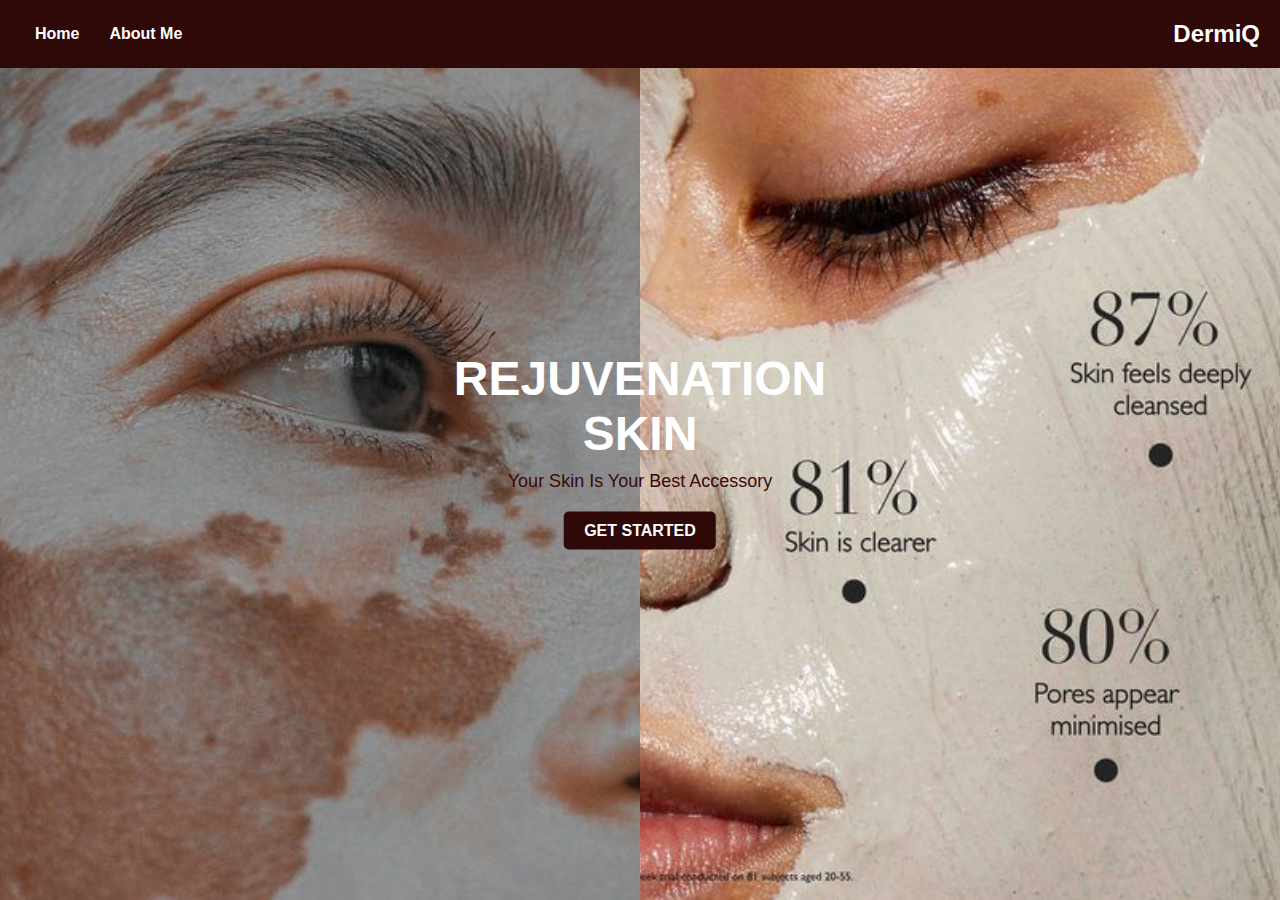
<file: DermiQ-main/index.html>
<!DOCTYPE html>
<html lang="en">
<head>
  <meta charset="UTF-8">
  <meta name="viewport" content="width=device-width, initial-scale=1.0">
  <title>DermiQ</title>
  <link rel="stylesheet" href="styles.css">
</head>
<body>

  <header>
    <nav class="navbar">
      <ul>
        <li><a href="#">Home</a></li>
        <li><a href="about.html">About Me</a></li>
      </ul>
      <h1 class="logo">DermiQ</h1>
    </nav>
  </header>

  <section class="hero">
    <div class="image-container">
      <!-- Left Image -->
      <img src="left-image.jpg" alt="Rejuvenation Image">
      <!-- Right Image -->
      <img src="right-image.jpg" alt="Skin Image">
    </div>
    <div class="text-overlay">
      <h1>REJUVENATION <span>SKIN</span></h1>
      <p>Your Skin Is Your Best Accessory</p>
      <a href="login.html" class="learn-more">GET STARTED</a>
    </div>
  </section>

</body>
</html>
</file>
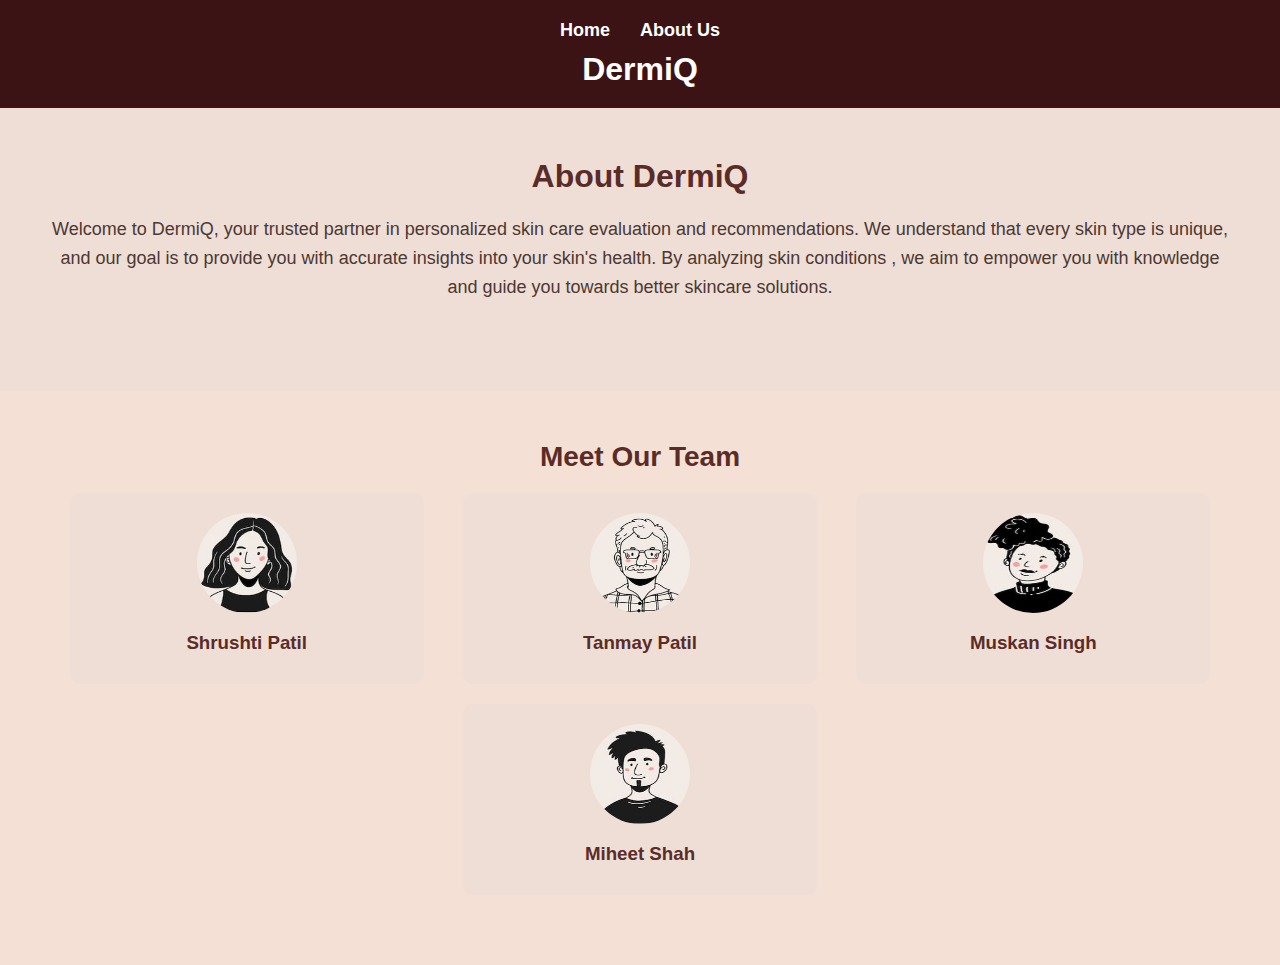
<file: DermiQ-main/about.html>
<!DOCTYPE html>
<html lang="en">
<head>
    <meta charset="UTF-8">
    <meta name="viewport" content="width=device-width, initial-scale=1.0">
    <title>About Us - DermiQ</title>
    <link rel="stylesheet" href="styles.css">
    <style>
        body {
            font-family: Arial, sans-serif;
            margin: 0;
            padding: 0;
            background-color: #f5f5f5;
        }

        header {
            background-color: #3b1314;
            padding: 20px;
            text-align: center;
        }

        nav ul {
            list-style: none;
            padding: 0;
            display: flex;
            justify-content: center;
            align-items: center;
        }

        nav ul li {
            margin: 0 15px;
        }

        nav ul li a {
            color: white;
            text-decoration: none;
            font-weight: bold;
            font-size: 18px;
        }

        h1.logo {
            color: white;
            font-size: 32px;
            margin-top: 10px;
        }

        /* About Section Styling */
        .about-section {
            padding: 50px;
            background-color: #efded6;
            text-align: center;
        }

        .about-section h2 {
            color: #5b2c27;
            font-size: 32px;
            margin-bottom: 20px;
        }

        .about-section p {
            color: #4b3833;
            font-size: 18px;
            margin-bottom: 40px;
            line-height: 1.6;
        }

        .team-section {
            background-color: #f5e0d6;
            padding: 50px;
            text-align: center;
        }

        .team-section h2 {
            color: #5b2c27;
            font-size: 28px;
            margin-bottom: 20px;
        }

        .team-container {
            display: flex;
            justify-content: space-around;
            flex-wrap: wrap;
        }

        .team-member {
            width: 30%;
            margin-bottom: 20px;
            padding: 20px;
            background-color: #efded6;
            border-radius: 10px;
        }

        .team-member img {
            width: 100px;
            height: 100px;
            border-radius: 50%;
            margin-bottom: 15px;
        }

        .team-member h3 {
            color: #5b2c27;
            margin-bottom: 10px;
        }

        .team-member p {
            color: #4b3833;
            font-size: 16px;
        }

        /* Media Queries */
        @media (max-width: 768px) {
            .team-container {
                flex-direction: column;
                align-items: center;
            }

            .team-member {
                width: 80%;
            }
        }
    </style>
</head>
<body>
    <header>
        <nav>
            <ul>
                <li><a href="index.html">Home</a></li>
                <li><a href="about.html">About Us</a></li>
            </ul>
            <h1 class="logo">DermiQ</h1>
        </nav>
    </header>

    <section class="about-section">
        <h2>About DermiQ</h2>
        <p>Welcome to DermiQ, your trusted partner in personalized skin care evaluation and recommendations. We understand that every skin type is unique, and our goal is to provide you with accurate insights into your skin's health. By analyzing skin conditions , we aim to empower you with knowledge and guide you towards better skincare solutions.</p>
    </section>

    <section class="team-section">
        <h2>Meet Our Team</h2>
        <div class="team-container">
            <div class="team-member">
                <img src="shrush.png" alt="Founder Image"> <!-- Replace with actual image -->
                <h3>Shrushti Patil</h3>
                
            </div>
            <div class="team-member">
                <img src="tanmay.png" alt="Designer Image"> <!-- Replace with actual image -->
                <h3>Tanmay Patil</h3>
                
            </div>
            <div class="team-member">
                <img src="muskan.png" alt="Dermatologist Image"> <!-- Replace with actual image -->
                <h3>Muskan Singh</h3>
                
            </div>
            <div class="team-member">
                <img src="miheet.png" alt="Dermatologist Image"> <!-- Replace with actual image -->
                <h3>Miheet Shah</h3>
                
            </div>
        </div>
    </section>

</body>
</html>
</file>
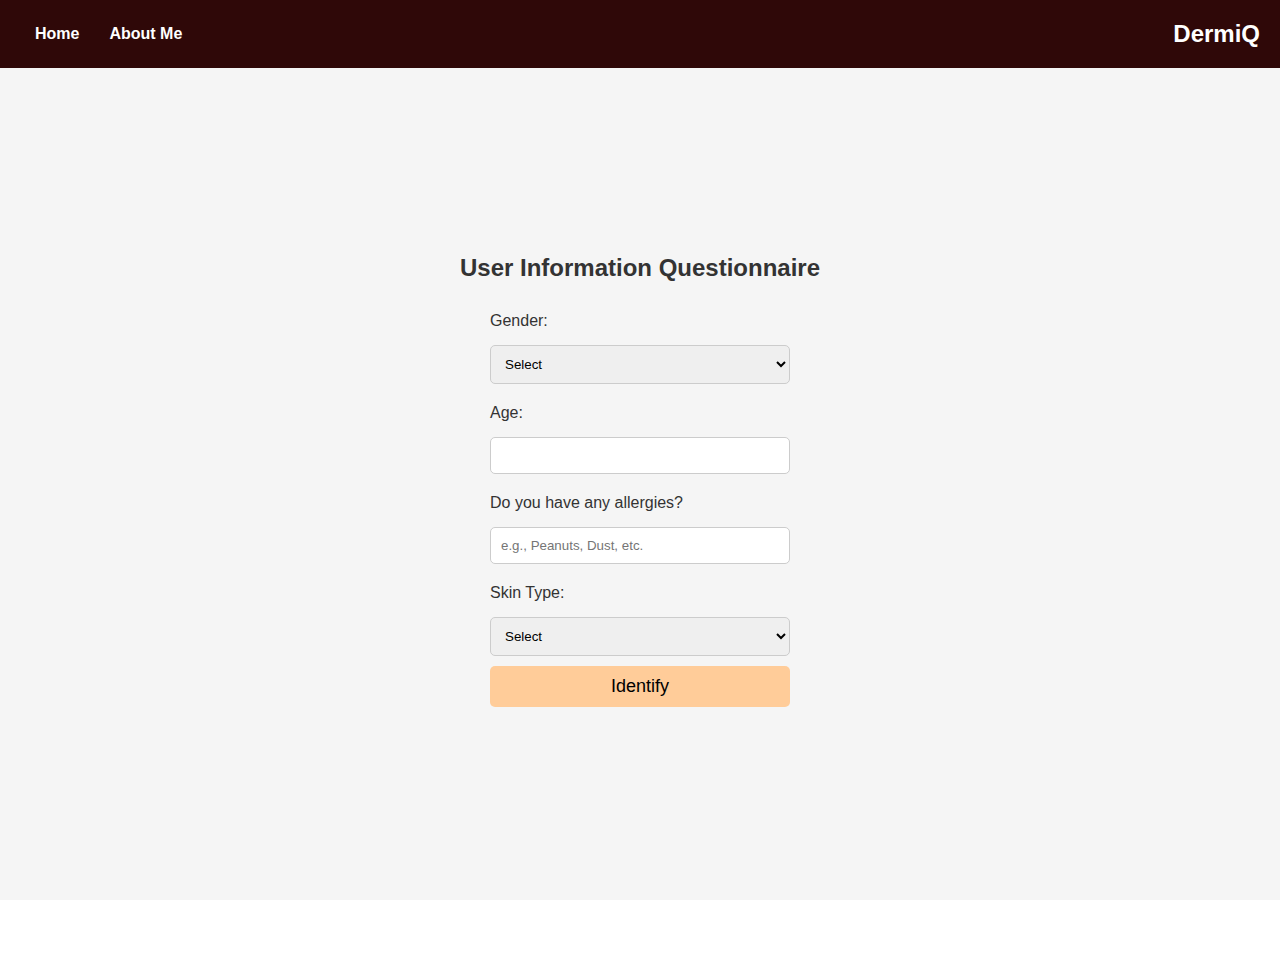
<file: DermiQ-main/dashboard.html>
<!DOCTYPE html>
<html lang="en">
<head>
    <meta charset="UTF-8">
    <meta name="viewport" content="width=device-width, initial-scale=1.0">
    <title>DermiQ - User Questionnaire</title>
    <link rel="stylesheet" href="styles.css">
</head>
<body>
    <header>
        <nav class="navbar">
            <ul>
                <li><a href="index.html">Home</a></li>
                <li><a href="about.html">About Me</a></li>
            </ul>
            <h1 class="logo">DermiQ</h1>
        </nav>
    </header>

    <section class="form-section">
        <h2>User Information Questionnaire</h2>
        <form id="questionnaire">
            <label for="gender">Gender:</label>
            <select id="gender" name="gender" required>
                <option value="">Select</option>
                <option value="male">Male</option>
                <option value="female">Female</option>
                <option value="other">Other</option>
            </select>

            <label for="age">Age:</label>
            <input type="number" id="age" name="age" required min="1" max="120">

            <label for="allergy">Do you have any allergies?</label>
            <input type="text" id="allergy" name="allergy" placeholder="e.g., Peanuts, Dust, etc.">

            <label for="skin-type">Skin Type:</label>
            <select id="skin-type" name="skinType" required>
                <option value="">Select</option>
                <option value="oily">Oily</option>
                <option value="dry">Dry</option>
                <option value="normal">Normal</option>
                <option value="combination">Combination</option>
            </select>

            <button type="button" onclick="submitForm()">Identify</button>
        </form>
    </section>

    <script>
        // Function to handle form submission and data storage
        function submitForm() {
            // Store form data in Session Storage
            sessionStorage.setItem('gender', document.getElementById('gender').value);
            sessionStorage.setItem('age', document.getElementById('age').value);
            sessionStorage.setItem('allergy', document.getElementById('allergy').value);
            sessionStorage.setItem('skinType', document.getElementById('skin-type').value);

            // Redirect to the evaluation page
            window.location.href = 'evaluation.html';
        }

        // Autofill the form fields from Session Storage on page load
        window.onload = function() {
            const gender = sessionStorage.getItem('gender');
            const age = sessionStorage.getItem('age');
            const allergy = sessionStorage.getItem('allergy');
            const skinType = sessionStorage.getItem('skinType');

            if (gender) document.getElementById('gender').value = gender;
            if (age) document.getElementById('age').value = age;
            if (allergy) document.getElementById('allergy').value = allergy;
            if (skinType) document.getElementById('skin-type').value = skinType;
        };
    </script>
</body>
</html>
</file>
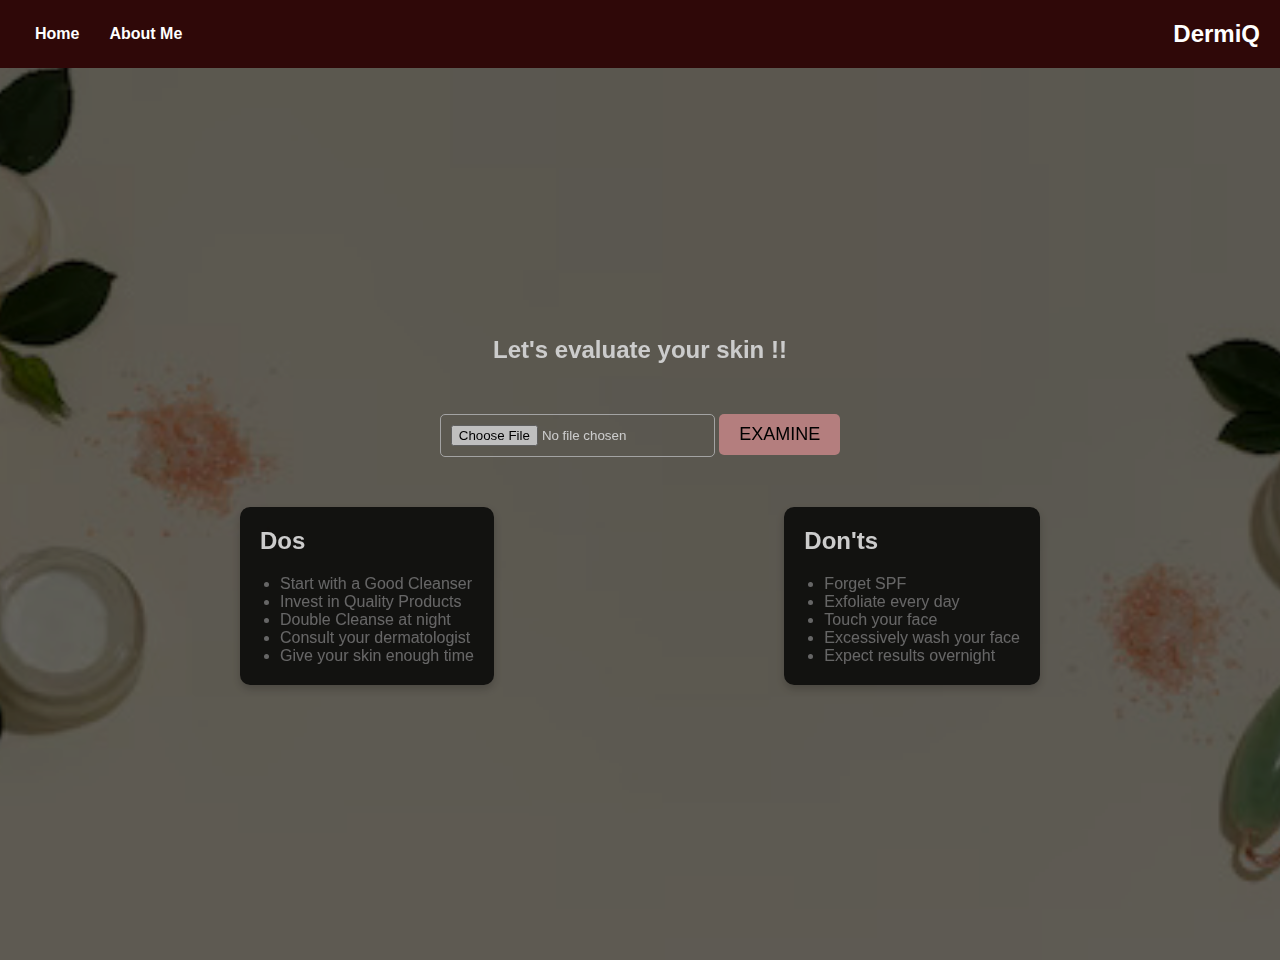
<file: DermiQ-main/evaluation.html>
<!DOCTYPE html>
<html lang="en">
<head>
    <meta charset="UTF-8">
    <meta name="viewport" content="width=device-width, initial-scale=1.0">
    <title>DermiQ - Evaluate Your Skin</title>
    <link rel="stylesheet" href="styles.css">
</head>
<body>
    <header>
        <nav class="navbar">
            <ul>
                <li><a href="index.html">Home</a></li>
                <li><a href="about.html">About Me</a></li>
            </ul>
            <h1 class="logo">DermiQ</h1>
        </nav>
    </header>
    
    <section class="evaluation">
        <h2>Let's evaluate your skin !!</h2>
        <form id="skinForm" enctype="multipart/form-data">
            <input type="file" id="skinImage" accept="image/*" required>
            <button type="button" onclick="submitForm()">EXAMINE</button>
        </form>

        <!-- Result display -->
        <div id="result"></div>

        <!-- Dos and Don'ts Section -->
        <div class="dos-donts">
            <div class="dos">
                <h2>Dos</h2>
                <ul>
                    <li>Start with a Good Cleanser</li>
                    <li>Invest in Quality Products</li>
                    <li>Double Cleanse at night</li>
                    <li>Consult your dermatologist</li>
                    <li>Give your skin enough time</li>
                </ul>
            </div>
            <div class="donts">
                <h2>Don'ts</h2>
                <ul>
                    <li>Forget SPF</li>
                    <li>Exfoliate every day</li>
                    <li>Touch your face</li>
                    <li>Excessively wash your face</li>
                    <li>Expect results overnight</li>
                </ul>
            </div>
        </div>
    </section>

    <script>
        async function submitForm() {
            const form = document.getElementById('skinForm');
            const formData = new FormData(form);
            const fileInput = document.getElementById('skinImage').files[0];
            
            if (!fileInput) {
                alert("Please select an image first.");
                return;
            }

            formData.append("file", fileInput);

            try {
                const response = await fetch('http://127.0.0.1:8000/upload-image/', {
                    method: 'POST',
                    body: formData
                });

                // Check if the response is ok (status code 200-299)
                if (!response.ok) {
                    throw new Error(`HTTP error! status: ${response.status}`);
                }

                const result = await response.json();
                console.log("Result from server:", result); // Log the response for debugging

                if (result.prediction) {
                    document.getElementById('result').innerHTML = "Prediction: " + result.prediction;
                } else if (result.error) {
                    document.getElementById('result').innerHTML = "Error: " + result.error;
                } else {
                    document.getElementById('result').innerHTML = "Unexpected response format.";
                }
            } catch (error) {
                console.error("Error:", error);
                document.getElementById('result').innerHTML = "An error occurred. Please try again.";
            }
        }
    </script>
</body>
</html>
</file>
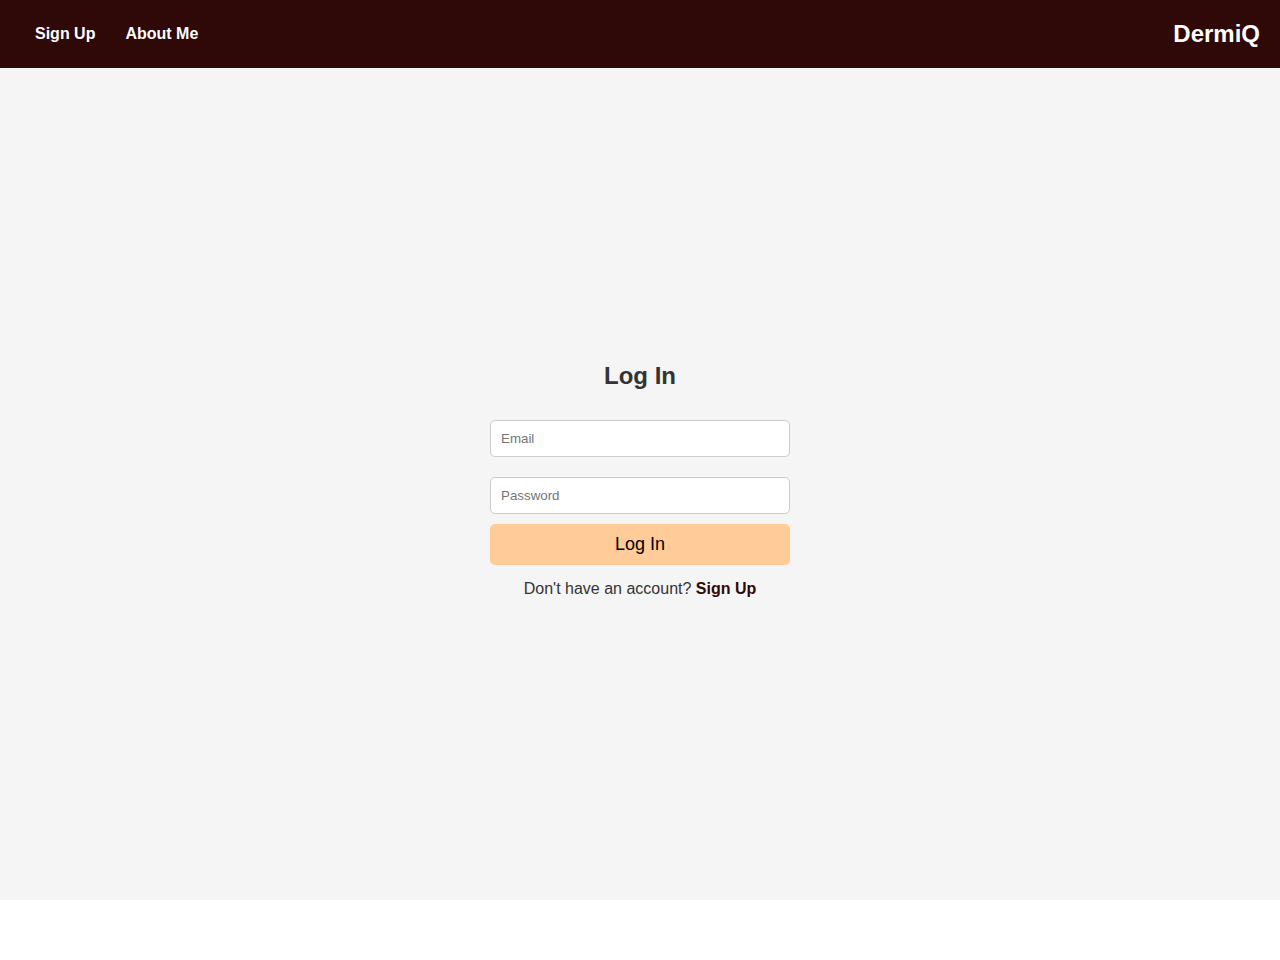
<file: DermiQ-main/login.html>
<!DOCTYPE html>
<html lang="en">
<head>
    <meta charset="UTF-8">
    <meta name="viewport" content="width=device-width, initial-scale=1.0">
    <title>DermiQ - Log In</title>
    <link rel="stylesheet" href="styles.css">
</head>
<body>
    <header>
        <nav class="navbar">
            <ul>
                <li><a href="signup.html">Sign Up</a></li>
                <li><a href="about.html">About Me</a></li>
            </ul>
            <h1 class="logo">DermiQ</h1>
        </nav>
    </header>
    
    <section class="form-section">
        <h2>Log In</h2>
        <form id="login-form" onsubmit="return handleLogin(event);">
            <input type="email" name="email" placeholder="Email" required>
            <input type="password" name="password" placeholder="Password" required>
            <button type="submit">Log In</button>
        </form>
        <p>Don't have an account? <a href="signup.html">Sign Up</a></p>
    </section>

    <script src="script.js"></script>
    <script>
        function handleLogin(event) {
            event.preventDefault(); // Prevent form submission
            const form = event.target;
            const email = form.email.value;
            const password = form.password.value;

            loginUser(email, password); // Call the function to log in user
            form.reset(); // Reset the form after submission
        }
    </script>
</body>
</html>
</file>
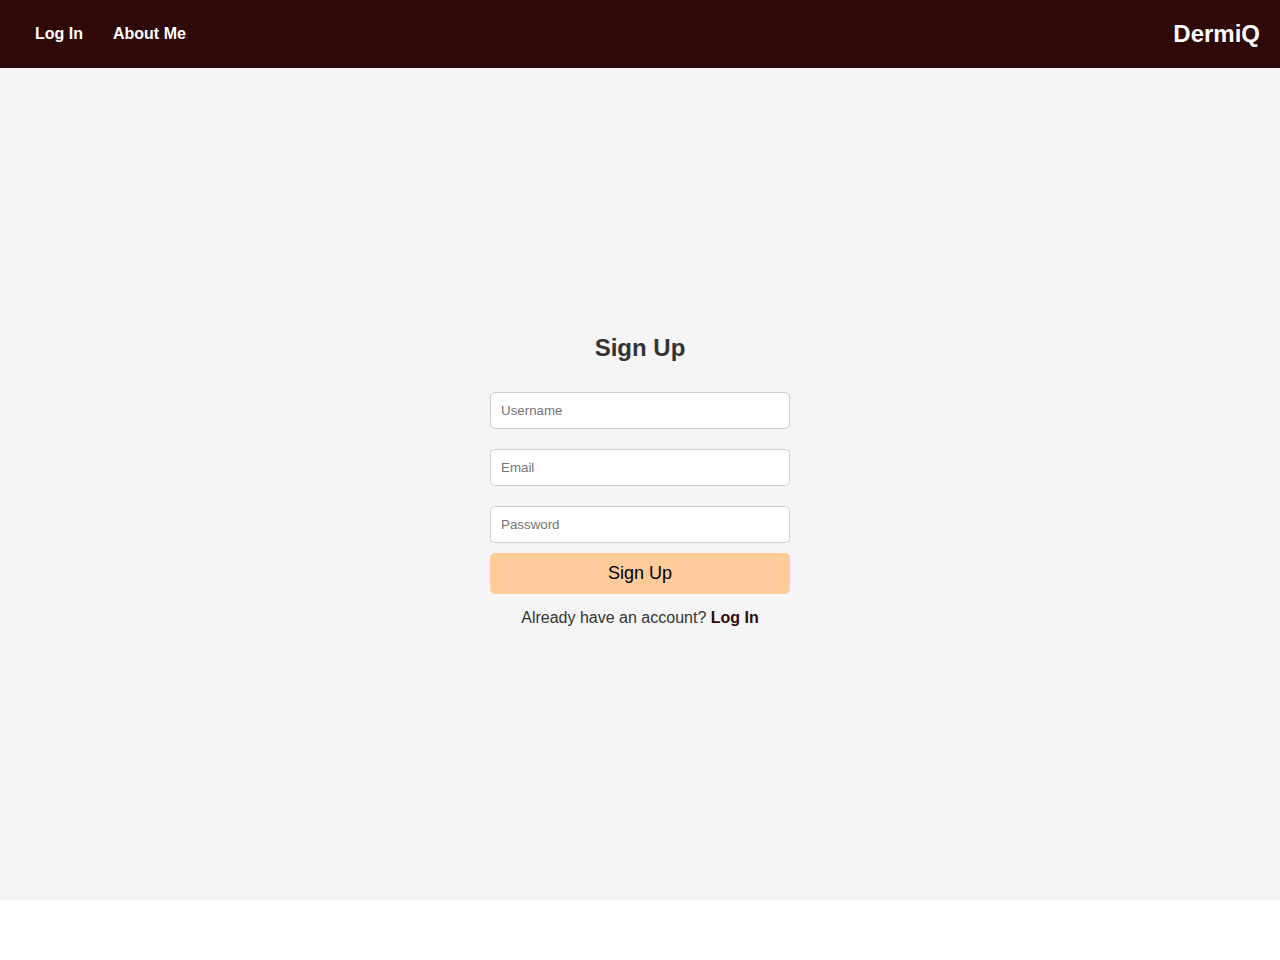
<file: DermiQ-main/signup.html>
<!DOCTYPE html>
<html lang="en">
<head>
    <meta charset="UTF-8">
    <meta name="viewport" content="width=device-width, initial-scale=1.0">
    <title>DermiQ - Sign Up</title>
    <link rel="stylesheet" href="styles.css">
</head>
<body>
    <header>
        <nav class="navbar">
            <ul>
                <li><a href="login.html">Log In</a></li>
                <li><a href="about.html">About Me</a></li>
            </ul>
            <h1 class="logo">DermiQ</h1>
        </nav>
    </header>
    
    <section class="form-section">
        <h2>Sign Up</h2>
        <form id="signup-form" onsubmit="return handleSignup(event);">
            <input type="text" name="username" placeholder="Username" required>
            <input type="email" name="email" placeholder="Email" required>
            <input type="password" name="password" placeholder="Password" required>
            <button type="submit">Sign Up</button>
        </form>
        <p>Already have an account? <a href="login.html">Log In</a></p>
    </section>

    <script src="script.js"></script>
    <script>
        function handleSignup(event) {
            event.preventDefault(); // Prevent form submission
            const form = event.target;
            const username = form.username.value;
            const email = form.email.value;
            const password = form.password.value;

            createUser(username, email, password); // Call the function to create a new user
            form.reset(); // Reset the form after submission
        }
    </script>
</body>
</html>
</file>
<file: DermiQ-main/styles.css>
/* General body reset */
* {
    margin: 0;
    padding: 0;
    box-sizing: border-box;
}

body, html {
    height: 100%;
    font-family: Arial, sans-serif;
}

/* Navbar Styling */
.navbar {
    display: flex;
    justify-content: space-between;
    align-items: center;
    padding: 20px;
    background-color: #2f0808; /* Dark red for header */
    position: fixed;
    top: 0;
    width: 100%;
    z-index: 10;
}

.navbar ul {
    display: flex;
    list-style: none;
}

.navbar li {
    margin: 0 15px;
}

.navbar a {
    color: white;
    text-decoration: none;
    font-weight: bold;
}

.logo {
    color: white;
    font-size: 24px;
}

/* Fullscreen Hero Section */
.hero {
    display: flex;
    height: 100vh; /* Full viewport height */
    width: 100vw;  /* Full viewport width */
    position: relative;
    overflow: hidden;
}

/* Image container to cover the full screen */
.image-container {
    display: flex;
    flex: 1;
    height: 100%;
    width: 100%;
}

.image-container img {
    width: 50%; /* Images take up half the screen */
    height: 100%; /* Ensure full vertical coverage */
    object-fit: cover; /* Cover the space while maintaining aspect ratio */
}

/* Text Overlay */
.text-overlay {
    position: absolute;
    top: 50%;
    left: 50%;
    transform: translate(-50%, -50%);
    text-align: center;
    color: white;
    z-index: 2;
}

.text-overlay h1 {
    font-size: 48px;
}

.text-overlay span {
    display: block;
    font-size: 48px;
    font-weight: bold;
}

.text-overlay p {
    margin-top: 10px;
    font-size: 18px;
    color: #3b0808; /* Add your desired color here */
}

.learn-more {
    display: inline-block;
    margin-top: 20px;
    padding: 10px 20px;
    background-color: #2f0808; /* Dark red background for button */
    color: white;
    text-decoration: none;
    font-weight: bold;
    border-radius: 5px;
    transition: background 0.3s;
}

.learn-more:hover {
    background-color: #f5efef; /* Lighter red on hover */
}

/* Evaluation Section */
.evaluation {
        display: flex;                  /* Use Flexbox for centering */
        flex-direction: column;        /* Stack children vertically */
        justify-content: center;       /* Center content vertically */
        align-items: center;           /* Center content horizontally */
        height: 100vh;                 /* Full viewport height for the evaluation section */
        width: 100vw;                  /* Full viewport width */
        margin-top: 60px;              /* To avoid overlap with fixed navbar */
        background-image: url('center.jpg'); /* Set your high-resolution background image here */
        background-size: cover;        /* Cover the entire section */
        background-position: center;   /* Center the image */
        background-repeat: no-repeat;  /* Prevent image repetition */
        filter: brightness(0.8);       /* Optional: reduce brightness for better text contrast */
        color: white;                  /* Change text color to white for contrast */
        position: relative;            /* Required for absolute positioning of overlay */
    
}

.evaluation::before {
    content: '';
    position: absolute;
    top: 0;
    left: 0;
    right: 0;
    bottom: 0;
    background-color: rgba(0, 0, 0, 0.5); /* Dark overlay with 50% opacity */
    z-index: 1; /* Make sure the overlay is on top */
}

.evaluation h2 {
    font-size: 24px;
    margin-bottom: 20px;
    z-index: 2; /* Bring the heading above the overlay */
    position: relative; /* Required for z-index to work */
}

.evaluation form {
    margin: 20px 0;
    position: relative; /* Ensure form is above the overlay */
    z-index: 2; /* Bring the form above the overlay */
}

.evaluation input[type="file"] {
    margin: 10px 0;
    padding: 10px;
    border: 1px solid #ccc; /* Add border for file input */
    border-radius: 5px; /* Round edges */
}

.evaluation button {
    background-color: #e19d9d; /* Button color */
    border: none;
    padding: 10px 20px;
    font-size: 18px;
    cursor: pointer;
    border-radius: 5px; /* Round edges */
}

.dos-donts {
    display: flex;                 /* Flexbox layout for side-by-side display */
    justify-content: space-between;/* Space out the two columns */
    margin-top: 20px;             /* Space above the section */
    width: 80%;                   /* Set width of the section */
    max-width: 800px;             /* Maximum width */
}

.dos, .donts {
    background-color: rgba(0, 0, 0, 0.8); /* Slightly transparent white background */
    border-radius: 10px;          /* Rounded corners */
    padding: 20px;                /* Padding inside each box */
    box-shadow: 0 4px 8px rgba(0, 0, 0, 0.2); /* Subtle shadow for depth */
}

.dos h2, .donts h2 {
    color: #ffffff;               /* Dark red color for headings */
}

.dos ul, .donts ul {
    list-style-type: disc;        /* Disc bullet points */
    padding-left: 20px;           /* Space from the left */
}

/* Form Section Styling */
.form-section {
    display: flex;                   /* Use Flexbox for centering */
    flex-direction: column;         /* Stack children vertically */
    justify-content: center;        /* Center content vertically */
    align-items: center;            /* Center content horizontally */
    height: calc(100vh - 60px);     /* Full viewport height minus navbar height */
    width: 100vw;                   /* Full viewport width */
    margin-top: 60px;               /* To avoid overlap with fixed navbar */
    background-color: #f5f5f5;      /* Light background for contrast */
    color: #333;                    /* Dark text color */
}

.form-section h2 {
    font-size: 24px;
    margin-bottom: 20px;
}

.form-section form {
    display: flex;                  /* Flexbox for form layout */
    flex-direction: column;        /* Stack form elements vertically */
    width: 300px;                  /* Fixed width for the form */
}

.form-section input[type="text"],
.form-section input[type="email"],
.form-section input[type="password"] {
    margin: 10px 0;
    padding: 10px;
    border: 1px solid #ccc;        /* Add border for inputs */
    border-radius: 5px;            /* Round edges */
}

.form-section button {
    background-color: #ffcc99;      /* Button color */
    border: none;
    padding: 10px 20px;
    font-size: 18px;
    cursor: pointer;
    border-radius: 5px;             /* Round edges */
}

.form-section p {
    margin-top: 15px;
}

.form-section a {
    color: #2f0808;                  /* Dark red color for links */
    text-decoration: none;
    font-weight: bold;
}

.form-section a:hover {
    text-decoration: underline;      /* Underline on hover */
}

/* Responsive Styling */
@media (max-width: 768px) {
    .form-section h2 {
        font-size: 20px; /* Adjusted for smaller screens */
    }

    .form-section input[type="text"],
    .form-section input[type="email"],
    .form-section input[type="password"],
    .form-section button {
        width: 100%; /* Make inputs and button full-width on smaller screens */
    }
}
/* Form Section Styling */
.form-section {
    display: flex;                   /* Use Flexbox for centering */
    flex-direction: column;         /* Stack children vertically */
    justify-content: center;        /* Center content vertically */
    align-items: center;            /* Center content horizontally */
    height: calc(100vh - 60px);     /* Full viewport height minus navbar height */
    width: 100vw;                   /* Full viewport width */
    margin-top: 60px;               /* To avoid overlap with fixed navbar */
    background-color: #f5f5f5;      /* Light background for contrast */
    color: #333;                    /* Dark text color */
    position: relative;             /* Required for absolute positioning of overlay */
}

.form-section h2 {
    font-size: 24px;
    margin-bottom: 20px;
}

.form-section form {
    display: flex;                  /* Flexbox for form layout */
    flex-direction: column;        /* Stack form elements vertically */
    width: 300px;                  /* Fixed width for the form */
}

.form-section label {
    margin: 10px 0 5px;           /* Margin for labels */
}

.form-section input[type="text"],
.form-section input[type="number"],
.form-section select {
    margin: 10px 0;
    padding: 10px;
    border: 1px solid #ccc;        /* Add border for inputs */
    border-radius: 5px;            /* Round edges */
}

.form-section button {
    background-color: #ffcc99;      /* Button color */
    border: none;
    padding: 10px 20px;
    font-size: 18px;
    cursor: pointer;
    border-radius: 5px;             /* Round edges */
}
</file>
